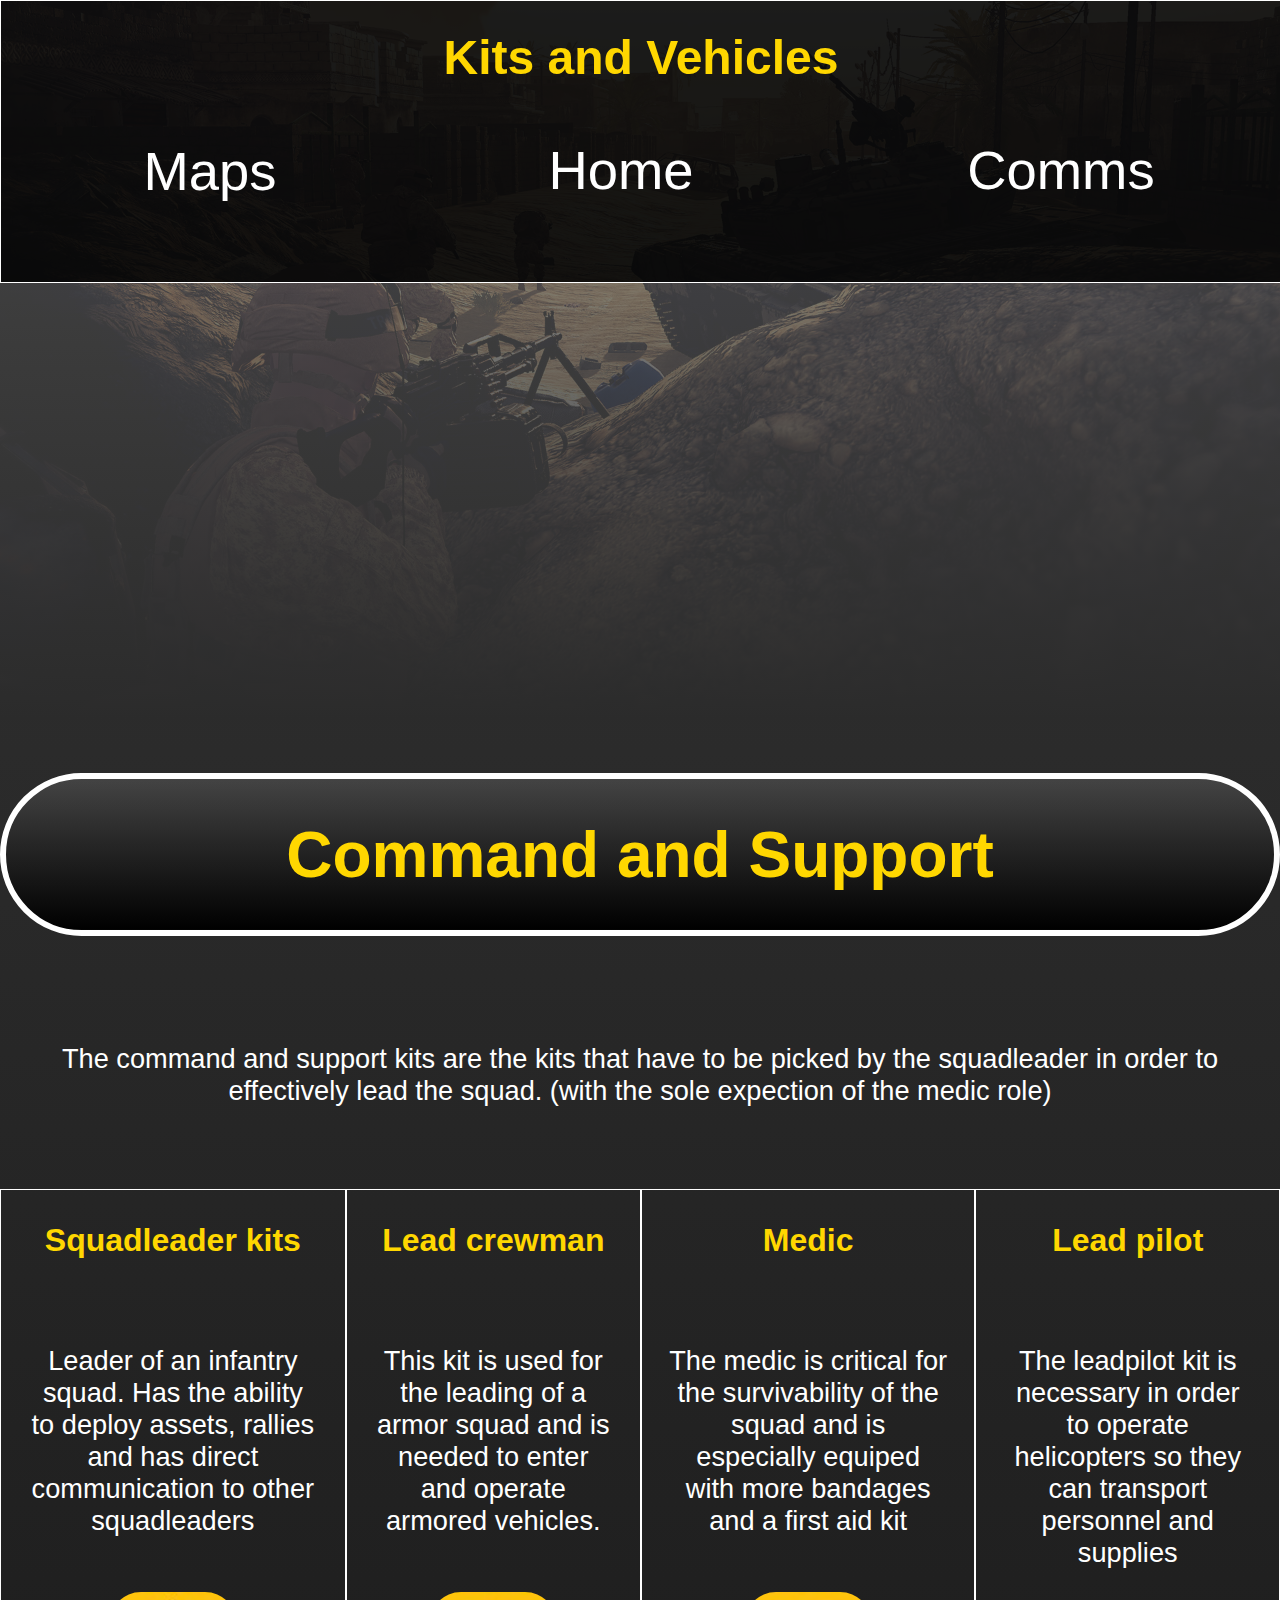
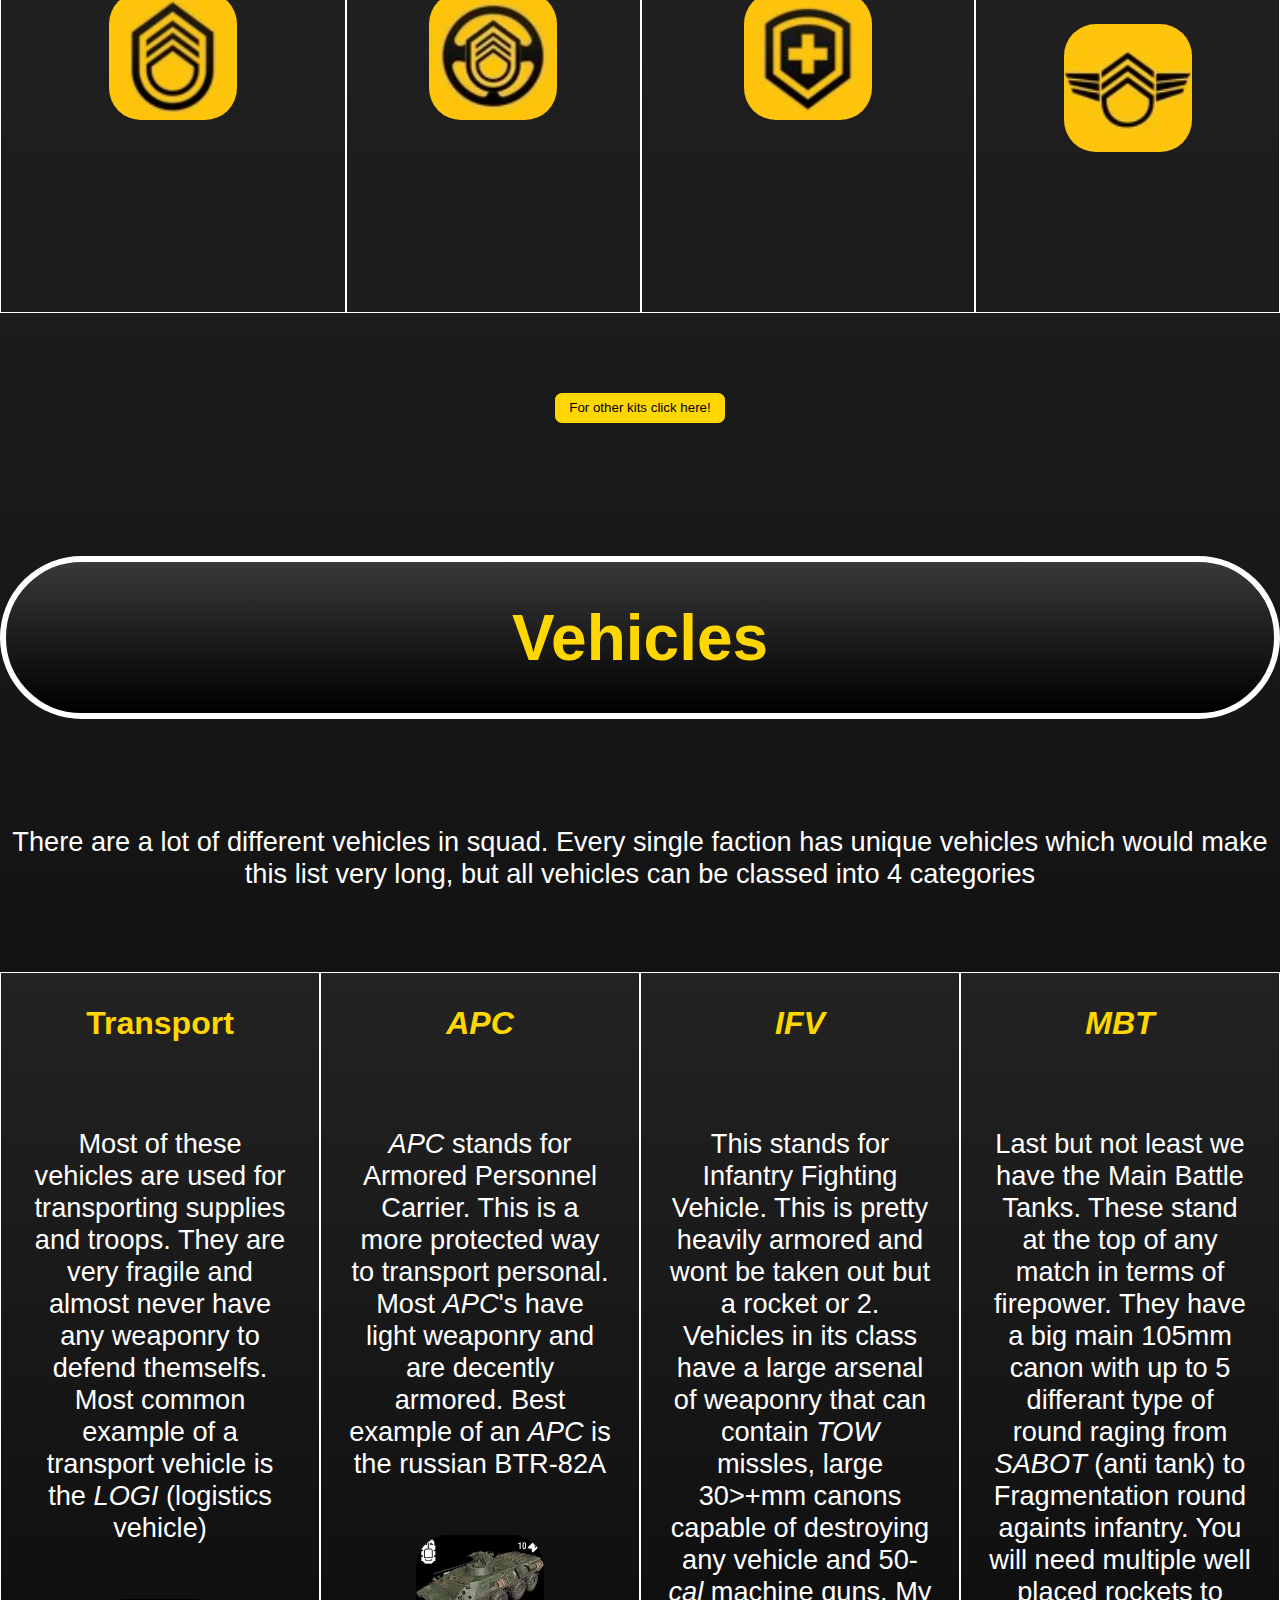
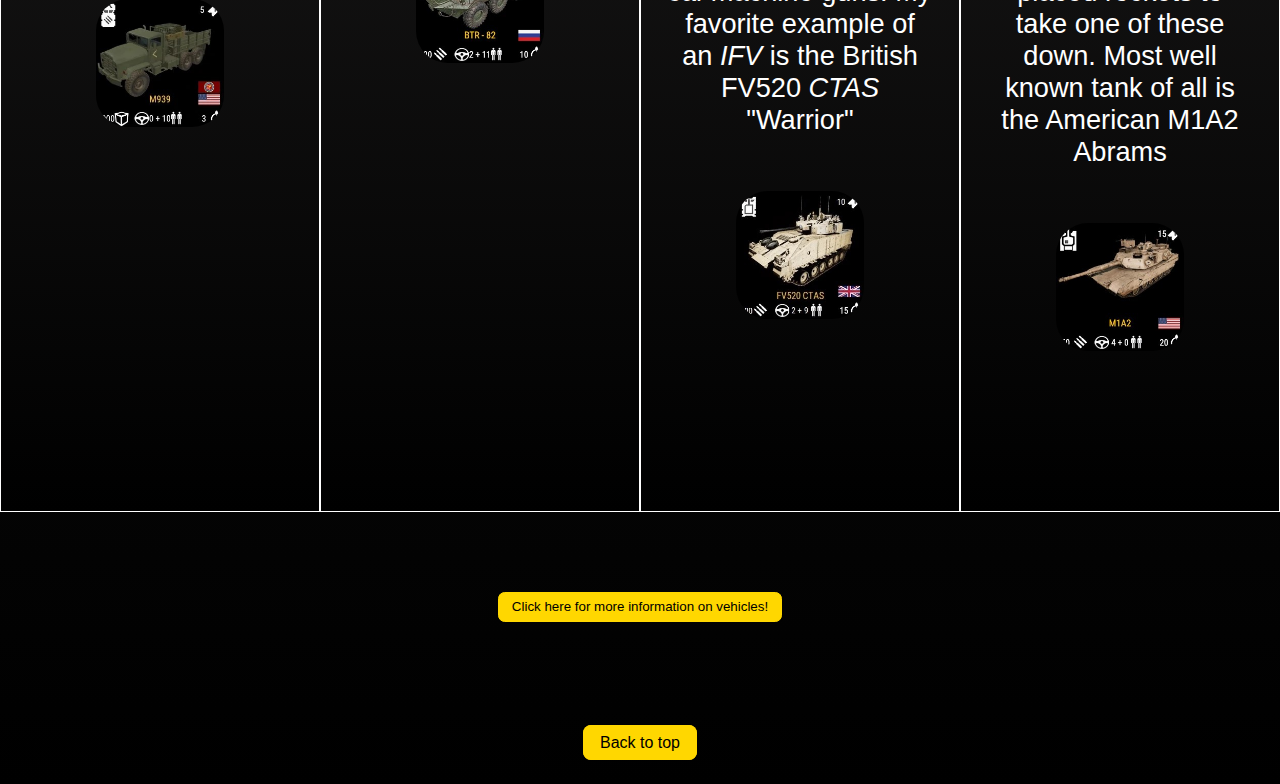
<file: kits_and_vehicles.html>
<!DOCTYPE html>
<html lang="en">
<head>
    <link rel="stylesheet" href="stylesheet.css">
    <meta charset="UTF-8">
    <meta name="viewport" content="width=device-width, initial-scale=1.0">
    <title>Kits and Vehicles</title>
</head>
<body class="kits">
    <header>
        <h1>Kits and Vehicles</h1>
        <nav>
            <ul>
                <li><a href="maps.html">Maps</a></li>
                <li><a href="index.html">Home</a></li>
                <li><a href="comms_and_strats.html">Comms</a></li>
            </ul>
        </nav>
    </header>
    <div class="background_container"></div>
    <main>
        <h2>Command and Support</h2>
        <p>The command and support kits are the kits that have to be picked by the squadleader in order to effectively lead the squad. (with the sole expection of the medic role)</p>
        <div>
            <section>
                <h3>Squadleader kits</h3>
                <p>Leader of an infantry squad. Has the ability to deploy assets, rallies and has direct communication to other squadleaders</p>
                <img src="images/icon_squad_leader_kit.jpg" alt="Icon of the squadleader kit"><!-- https://squad.fandom.com/wiki/Kit_Role_Selection -->
            </section>
            <section>
                <h3>Lead crewman</h3>
                <p>This kit is used for the leading of a armor squad and is needed to enter and operate armored vehicles.</p>
                <img src="images/icon_lead_crewman_kit.jpg" alt="Icon of the Lead crewman kit"><!-- https://squad.fandom.com/wiki/Kit_Role_Selection -->
            </section>
            <section>
                <h3>Medic</h3>
                <p>The medic is critical for the survivability of the squad and is especially equiped with more bandages and a first aid kit</p>
                <img src="images/icon_medic_kit.jpg" alt="Icon of the Medic kit"><!-- https://squad.fandom.com/wiki/Kit_Role_Selection -->
            </section>
            <section>
                <h3>Lead pilot</h3>
                <p>The leadpilot kit is necessary in order to operate helicopters so they can transport personnel and supplies</p>
                <img src="images/icon_lead_pilot_kit.jpg" alt="Icon of the Lead pilot kit"><!-- https://squad.fandom.com/wiki/Kit_Role_Selection -->
            </section>

        </div>
        <div><button>For other kits click here!</button></div>
        <h2>Vehicles</h2>
        <p>There are a lot of different vehicles in squad. Every single faction has unique vehicles which would make this list very long, but all vehicles can be classed into 4 categories</p>
        <div>
            <div>
                <section>
                    <h3>Transport</h3>
                    <p>Most of these vehicles are used for transporting supplies and troops. They are very fragile and almost never have any weaponry to defend themselfs. Most common example of a transport vehicle is the <abbr title="Logistics Vehicle">LOGI</abbr> (logistics vehicle)</p>
                    <img src="images/LOGI.jpg" alt="Image of the American logistics vehicle"><!-- https://squad.fandom.com/wiki/M939_Truck -->
                </section>
                <section>
                    <h3><abbr title="Armored Personnel Carrier">APC</abbr></h3>
                    <p><abbr title="Armored Personnel Carrier">APC</abbr> stands for Armored Personnel Carrier. This is a more protected way to transport personal. Most <abbr title="Armored Personnel Carrier">APC</abbr>'s have light weaponry and are decently armored. Best example of an <abbr title="Armored Personnel Carrier">APC</abbr> is the russian BTR-82A</p>
                    <img src="images/BTR-82A.jpg" alt="Image of the russian BTR-82A"><!-- https://static.wikia.nocookie.net/squad_gamepedia/images/6/67/BTR-82A_IFV_Statistic.jpg/revision/latest?cb=20190818102925 -->
                </section>
                <section>
                    <h3><abbr title="Infantry Fighting Vehicle">IFV</abbr></h3>
                    <p>This stands for Infantry Fighting Vehicle. This is pretty heavily armored and wont be taken out but a rocket or 2. Vehicles in its class have a large arsenal of weaponry that can contain <abbr title="Tube-launched Optically-tracked Wire-guided">TOW</abbr> missles, large 30>+mm canons capable of destroying any vehicle and 50-<abbr title="Caliber">cal</abbr> machine guns. My favorite example of an <abbr title="Infantry Fighting Vehicle">IFV</abbr> is the British FV520 <abbr title="The Case Telescoped Armament System">CTAS</abbr> "Warrior"</p>
                    <img src="images/CTAS.jpg" alt="Image of the British CTAS"><!-- https://www.google.com/url?sa=i&url=https%3A%2F%2Fsquad.fandom.com%2Fwiki%2FFV520&psig=AOvVaw2_ljlvlLKz6gDF7XrDpNnT&ust=1702841580074000&source=images&cd=vfe&opi=89978449&ved=0CBEQjRxqFwoTCMDEr67ZlIMDFQAAAAAdAAAAABAD -->
                </section>
                <section>
                    <h3><abbr title="Main Battle Tank">MBT</abbr></h3>
                    <p>Last but not least we have the Main Battle Tanks. These stand at the top of any match in terms of firepower. They have a big main 105mm canon with up to 5 differant type of round raging from <abbr title="Armor-Piercing, Fin-Stabilized, Discarding">SABOT</abbr> (anti tank) to Fragmentation round againts infantry. You will need multiple well placed rockets to take one of these down. Most well known tank of all is the American M1A2 Abrams</p>
                    <img src="images/abrams.jpg" alt="Image of the American M1A2 tank"><!-- https://www.google.com/url?sa=i&url=https%3A%2F%2Fsquad.fandom.com%2Fwiki%2FM1A2&psig=AOvVaw1uXh-EqQhAGrzgICfRrFzu&ust=1702841593853000&source=images&cd=vfe&opi=89978449&ved=0CBEQjRxqFwoTCJDFn7XZlIMDFQAAAAAdAAAAABAD -->
                </section>
            </div>
        </div>
        <div><button>Click here for more information on vehicles!</button></div>
    </main>
    <footer>
        <a href="#top" id="back_to_top">Back to top</a>
    </footer>
</body>
</html>
</file>
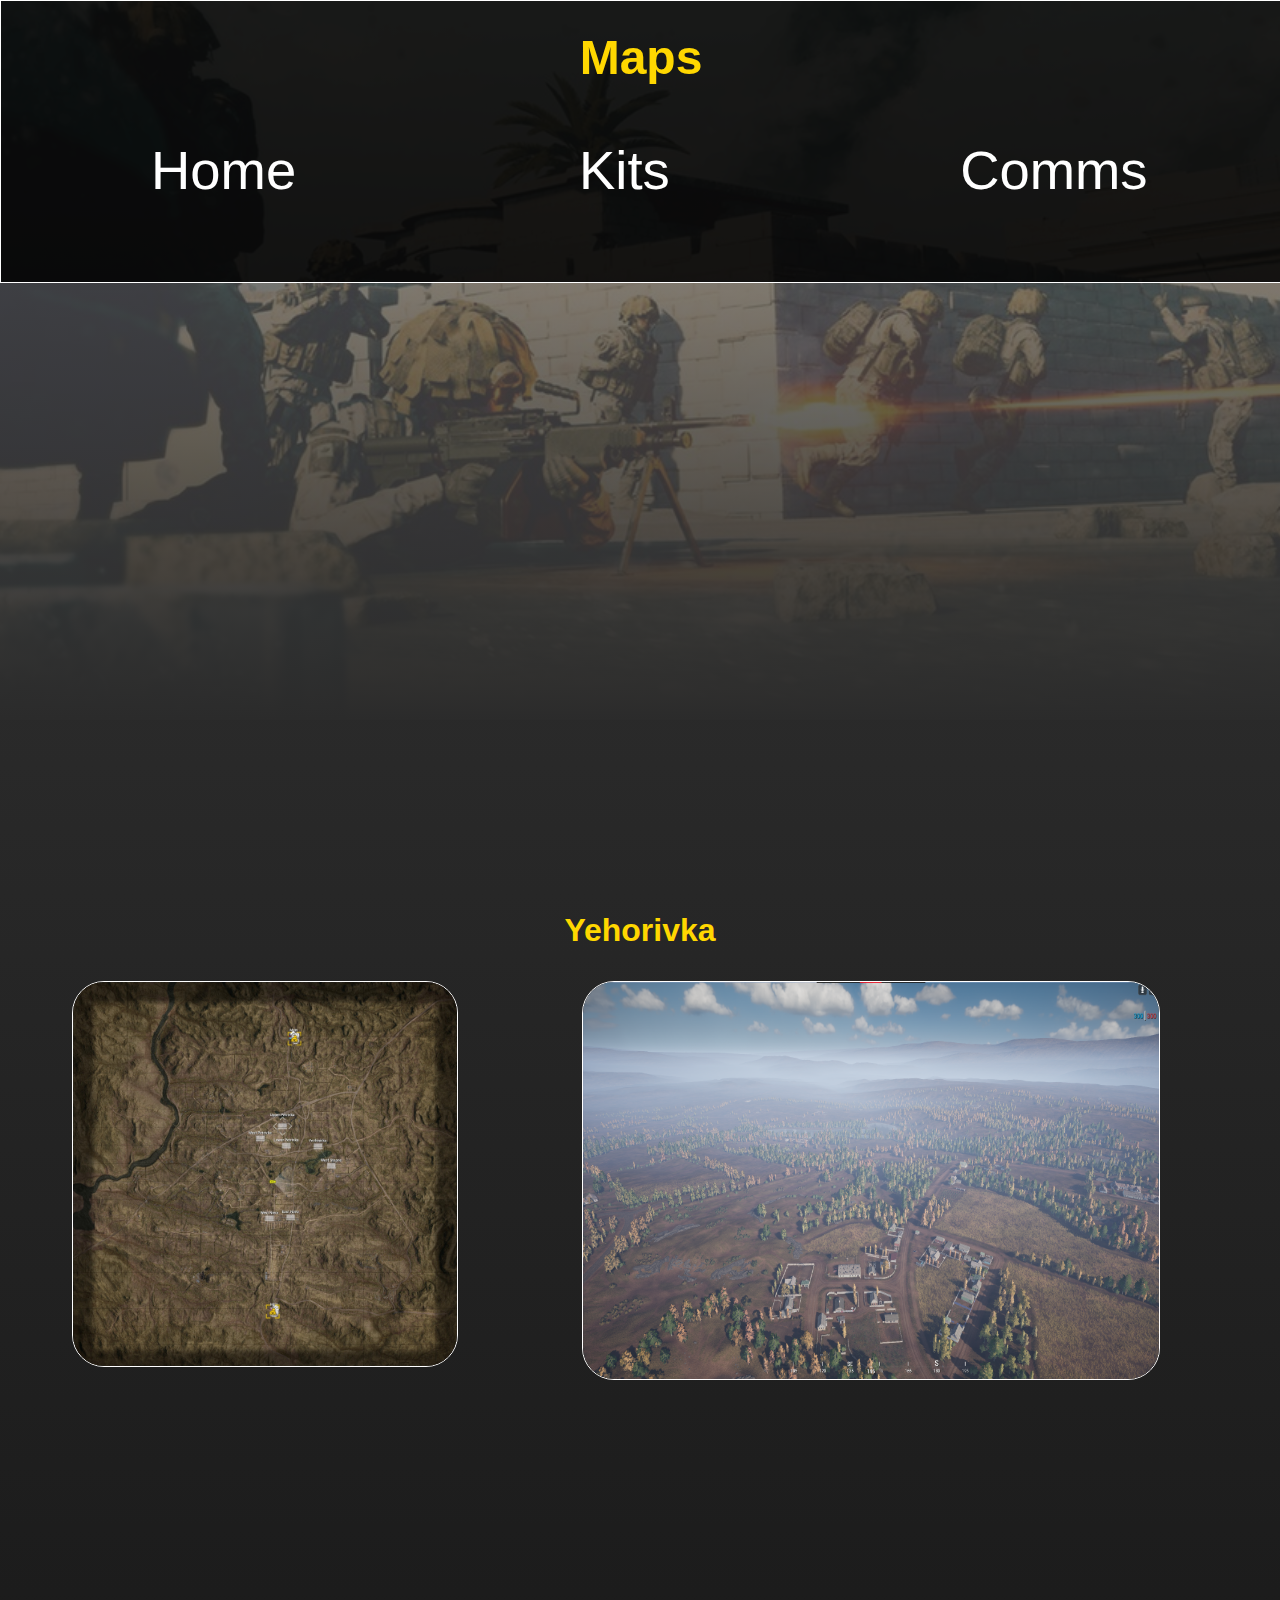
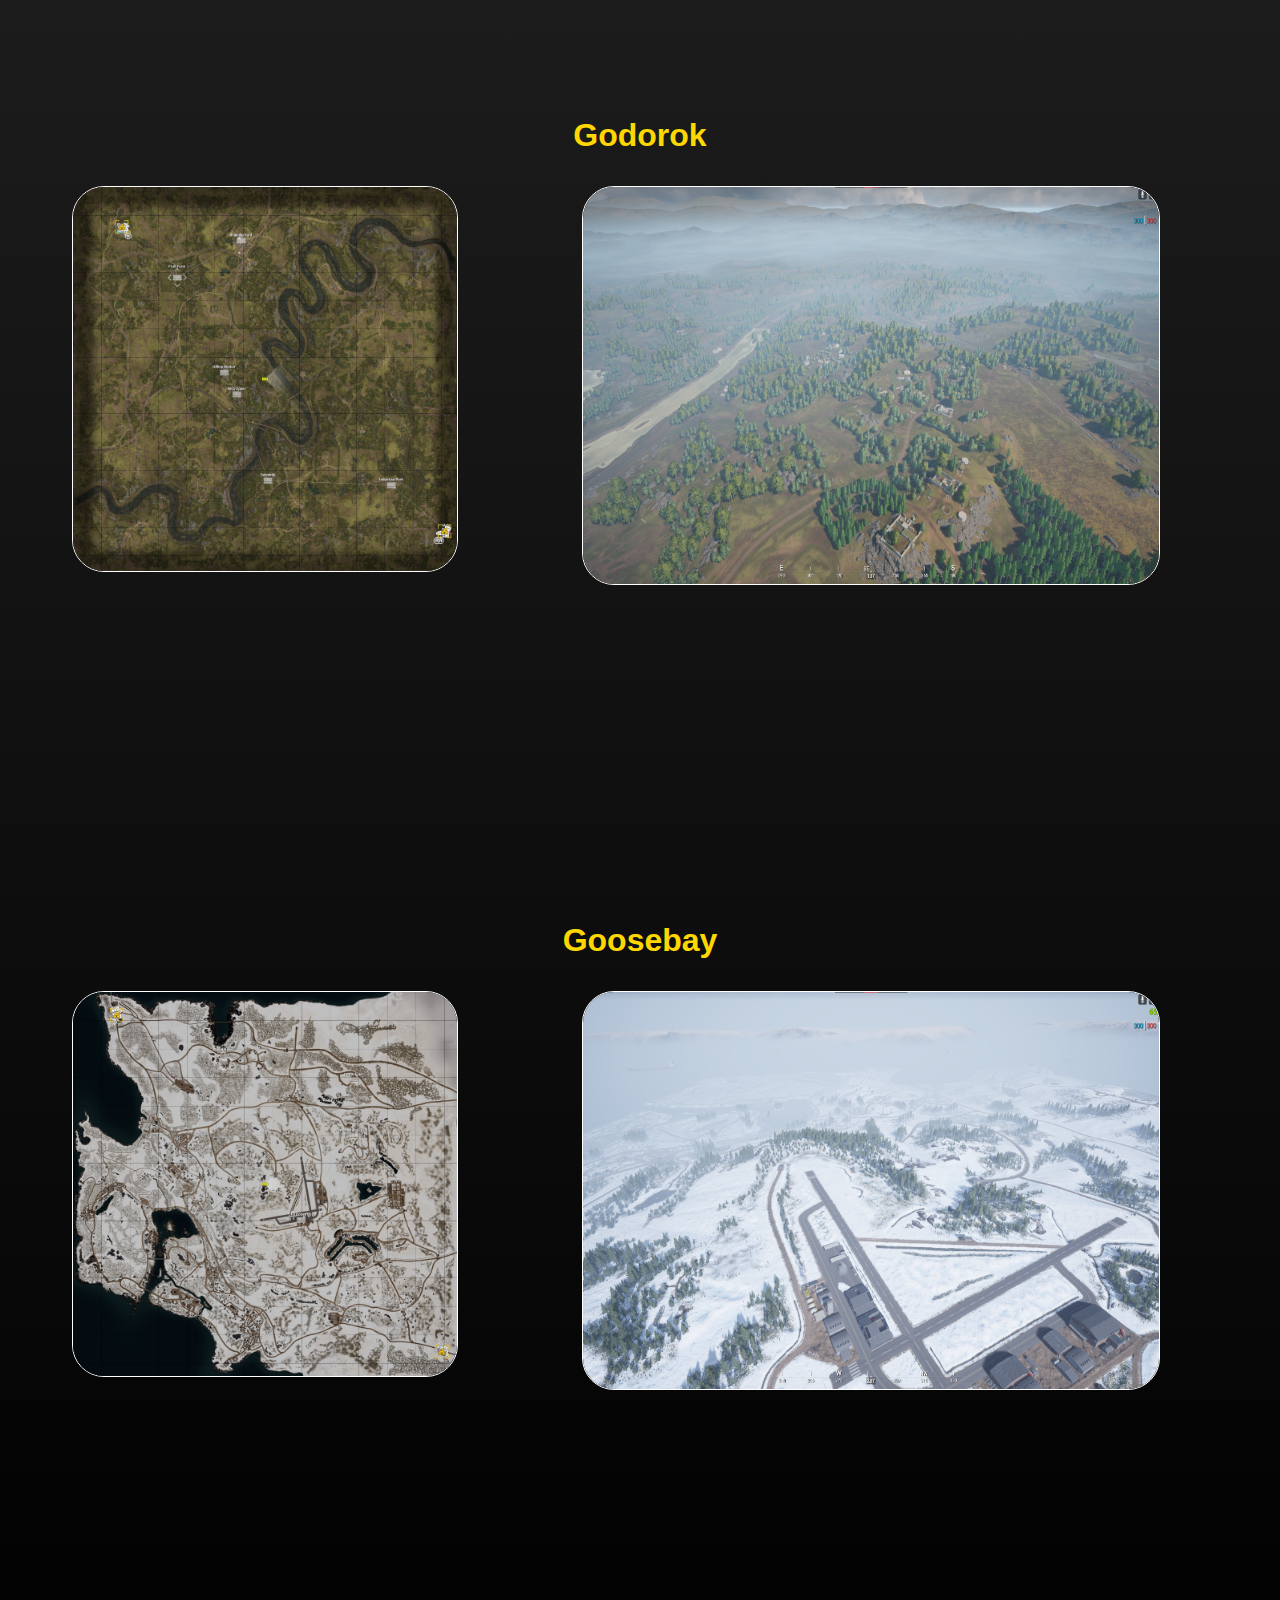
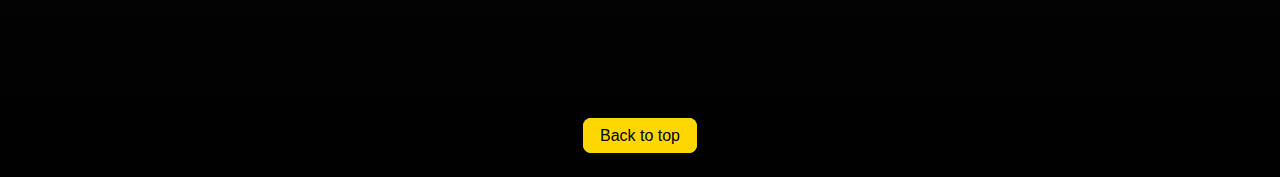
<file: maps.html>
<!DOCTYPE html>
<html lang="en">
<head>
    <link rel="stylesheet" href="stylesheet.css">
    <meta charset="UTF-8">
    <meta name="viewport" content="width=device-width, initial-scale=1.0">
    <title>Maps</title>
</head>
<body class="maps">
    <header>
        <h1>Maps</h1>
        <nav>
            <ul>
                <li><a href="index.html">Home</a></li>
                <li><a href="kits_and_vehicles.html">Kits</a></li>
                <li><a href="comms_and_strats.html">Comms</a></li>
            </ul>
        </nav>
    </header>
    <div class="background_container"></div>
    <main>
        <div>
            <h3>Yehorivka</h3>
            <article>
                <div class="card_container">
                    <div class="card">
                        <div class="front">
                            <img src="images/yeho_map.jpg" alt="Image of a map of Yehorivka"><!-- https://squadmaps.com -->
                        </div>
                        <div class="back">
                            <h5>Yehorivka</h5>
                            <p>Yehorivka Better known as Yeho is an Eastern European map, with large terrain, two highways, and two central villages: Petrivka and Novo. The map is characterized by large open plains, patches of forest, some scattered villages, and an industrial storage site roughly in the center of the map.
                            </p>
                                
                        </div>
                    </div>
                </div>
               <img src="images/yeho_freecam.png" alt="Screenshot from an in game look over Yehorivka"><!-- Taken by myself in game -->
            </article>
        </div>
        <div>
            <h3>Godorok</h3>
            <article>
                <div class="card_container">
                    <div class="card">
                        <div class="front">
                            <img src="images/gorodok_AAS_v1.jpg" alt="Image of a map of Gorodok"><!-- https://squadmaps.com -->
                        </div>
                        <div class="back">
                            <h5>Gorodok</h5>
                            <p>Gorodok is an Eastern European map, located near a river in the present day Russia with large expansive hilly terrain with some forest coverage. It contains two main settlements called upper and lower niva along with a highground settlement called Radiotower</p>
                        </div>
                    </div>
                </div>
               <img src="images/gorodok_freecam.png" alt="Screenshot from an in game look over Gorodok"><!-- Taken by myself in game -->
            </article>
        </div>
        <div>
            <h3>Goosebay</h3>
            <article>
                <div class="card_container">
                    <div class="card">
                        <div class="front">
                            <img src="images/goosebay_AAS_v1.jpg" alt="Image of a map of Goosebay"><!-- https://squadmaps.com -->
                        </div>
                        <div class="back">
                            <h5>Goosebay</h5>
                            <p>Located on the coast of  northern Canada, Happy Valley-Goose Bay is the largest population centre in the region. Canadian Forces Base Goose Bay has a large airfield and military base. The map is hilly and has a lot of forrest coverage along with a couple small villages near the bay.
                            </p>
                        </div>
                    </div>
                </div>
                <img src="images/goosebay_freecam.png" alt="Screenshot from an in game look over Goosebay"><!-- Taken by myself in game -->
            </article>
        </div>
    </main>
    <footer>
        <a href="#top" id="back_to_top">Back to top</a>
    </footer> 
</body>
</html>
</file>
<file: stylesheet.css>
body{
    background: linear-gradient(rgb(53, 53, 53), black);
    color: white;
    margin: 0;
    cursor:crosshair;
    font-family: 'Segoe UI', Tahoma, Geneva, Verdana, sans-serif;
}
h2{
    color: gold;
}

h5, h3{
    color: gold;
    font-size: 2em;
}
p, ul{
    font-size: 1.7em;
}
h2{
    text-align: center;
    font-size: 4em;
    background: linear-gradient(rgba(101, 101, 101, 0.427), rgb(0, 0, 0));
    background-position: center;
    padding-top: 3%;
    padding-bottom: 3%;
    border-style: ridge;
    border-radius: 2em;
    border: solid white 0.1em;
}
abbr{
    text-decoration: none;
    font-style: italic;
    font-family: 'Lucida Sans', 'Lucida Sans Regular', 'Lucida Grande', 'Lucida Sans Unicode', Geneva, Verdana, sans-serif;
}
a:active, a:focus{
    color: gold;
    background-color: black;
    border-radius: 2em  ;
    border: dashed 0.1em gold   ;
    transform: scale(1.5);
}
/* Backbone rules/////////////////////////////////////////////////////////////// */
/* Background images/////////////////////////////////////////////////////////////// */
.index .background_container{
    margin-top: 0;
    height: 80vh;
    background: linear-gradient(rgba(128, 128, 128, 0.575), rgb(43, 43, 43)), url(images/bigg_background_image.jpg);/* https://www.google.com/url?sa=i&url=https%3A%2F%2Fsquad.fandom.com%2Fwiki%2FSquad_Wiki&psig=AOvVaw1vOPXWxzQHRGtNBVOaQckE&ust=1702841697462000&source=images&cd=vfe&opi=89978449&ved=0CBEQjRxqFwoTCKjPg-bZlIMDFQAAAAAdAAAAABAD */
    background-size: cover;
    background-position: center;
    background-repeat: no-repeat;

}
.maps .background_container{
    margin-top: 0;
    height: 80vh;
    background: linear-gradient(rgba(128, 128, 128, 0.575), rgb(43, 43, 43)), url(images/other_big_background_image.jpg);/* https://www.google.com/url?sa=i&url=https%3A%2F%2Fgg.deals%2Ffreebie%2Ffree-weekend-on-steam-squad%2F&psig=AOvVaw05lCfj42Ku5uoT0stxQtIl&ust=1702841853003000&source=images&cd=vfe&opi=89978449&ved=0CBEQjRxqFwoTCPjOy7HalIMDFQAAAAAdAAAAABAM */
    background-size: cover;
    background-position: center;
    background-repeat: no-repeat;
}
.comms .background_container{
    margin-top: 0;
    height: 80vh;
    background: linear-gradient(rgba(128, 128, 128, 0.575), rgb(43, 43, 43)), url(images/tank_soldier_background.jpg);/* https://www.google.com/url?sa=i&url=https%3A%2F%2Fwallpapercave.com%2Fsquad-game-wallpapers&psig=AOvVaw1vOPXWxzQHRGtNBVOaQckE&ust=1702841697462000&source=images&cd=vfe&opi=89978449&ved=0CBEQjRxqFwoTCKjPg-bZlIMDFQAAAAAdAAAAABAI */
    background-size: cover;
    background-position: center;
    background-repeat: no-repeat;
}
.kits .background_container{
    margin-top: 0;
    height: 80vh;
    background: linear-gradient(rgba(128, 128, 128, 0.575), rgb(43, 43, 43)), url(images/RPK_implacement_background.jpg);/* https://www.google.com/url?sa=i&url=https%3A%2F%2Fwww.nexus.gg%2Fvulcanhdgaming%2Fsquad&psig=AOvVaw05lCfj42Ku5uoT0stxQtIl&ust=1702841853003000&source=images&cd=vfe&opi=89978449&ved=0CBEQjRxqFwoTCPjOy7HalIMDFQAAAAAdAAAAABAD */
    background-size: cover;
    background-position: center;
    background-repeat: no-repeat;
}
 /* Background image/////////////////////////////////////////////////////////////// */
 /* Header/////////////////////////////////////////////////////////////// */

header{
    width: 100vw;
    position: fixed;
    background-color: rgba(0, 0, 0, 0.849);
    text-align: center;
    transition: all 200ms ease;
    border: white double 0.1rem;
}
h1{
    margin: 1rem;
    font-size: 1.5em;
    color: gold;
}
nav ul li a, nav ul li{
    text-decoration: none;
    list-style: none;
    color: white;
}
nav ul{
    display: flex;
    width: auto;
    transition-timing-function:cubic-bezier(0.68, -0.55, 0.265, 1.55);
    justify-content: space-around;
    padding: 0;
}
nav ul li a{
    padding-right: 5%;
    padding-left: 5%;
    padding-bottom: 2%;
    padding-top: 0.5%;
}
header:hover{
    padding-top: 1%;
    padding-bottom: 2%;
    font-size: 2em;
   
}
nav ul li:hover{
    font-size: 150%;
    transition-duration: 400ms ;
    transition: all 200ms ease;
    display: flex;
    justify-content: space-around;
}
nav ul li a{
    transition: all 200ms ease;
}
/* Header////////////////////////////////////////////////////////////////////////////////////////////////////////////////////////////// */
/* Maps///////////////////////////////////////////////////////////////////////////////////////////////////////////////////////////////////////////// */
.maps main{
    display: flex;
    flex-direction: column;
    justify-content: center;
    text-align: center;
}
.maps div{
    padding-left: 2%;
    padding-right: 2%;
    margin-bottom: 10rem;
}
.maps main article{
    display: flex;
}
.maps main article img:nth-child(2){
    width: 70rem;
    height: 50rem;
    width: 45vw;
    height: 31vw;
    margin-left: 10%;
    border-radius: 2rem;
    border: 0.1em solid white;
}
/* Flip card on Maps///////////////////////////////////// */
.card_container {
    width: 30vw;
    height: 30vw;  
}
.card_container:hover .card{
    transform: rotateY(180deg);
}
.card
{
    height: 100%;
    width: 100%;
    transition: all 1000ms;
    transform-style: preserve-3d;
}
.front, .back{
    height: 100%;
    width: 100%;
    border-radius: 2em;
    position: absolute;
    backface-visibility: hidden;
}
.front img{
    width: 30vw;
    height: 30vw;
    border-radius: 2em;
    border: 0.1em solid white;
}
.back{
    background:linear-gradient(rgb(43,43,43), black);
    text-align: center;
    transform: rotateY(180deg);
    justify-content: center;
    align-items: center;
    border: 0.1em solid white;
}
/* Flip card on Maps///////////////////////////////////// */
/* Maps////////////////////////////////////////////////////////////////////////////////////////////////////////////////////////////////////////// */
/* Index////////////////////////////////////////////////////////////////////////////////////////////////////////////////////////////// */
.index main{
    margin: 1%;
}
.index main div img{
    width: 80%;
}
.index main div{
    border: 0.1em solid white;
    border-radius: 1rem;
    width: 100%;
    height: auto;
}
.index main div{
    display: flex;
    flex-direction: row;
}
.index main div img{
    width: 80%;
    height: auto;
}
.index main div div{
    display: block;
    text-align: center;
}
.index main div:last-of-type div{
    background-color: rgb(34,38,43);
}
/* Index////////////////////////////////////////////////////////////////////////////////////////////////////////////////////////////// */
/* Comms////////////////////////////////////////////////////////////////////////////////////////////////////////////////////////////// */
.comms main div{
    display: flex;
    flex-direction: column;
}

.comms main div:first-of-type section:first-of-type p{
    text-align: center;
    width: 70%;
    margin: auto;
}
.comms main div:first-of-type img:first-of-type{
    width: 50vw;
    align-self: center;
    padding-top: 2em;
}
.comms main div section h3:first-of-type{
    text-align: left;
}
.comms main div.armor{
    display: flex;
    flex-direction: row;
    border: solid white 0.1em;

}
.comms main div.armor section:first-of-type p {
    text-align: left;
    width: 70%;
    margin: 0;
}
.comms main div.armor section:first-of-type{
    margin-left: 2em;
}
.comms main div.armor img{
    align-self: center;
    margin-right: 2em;
    margin-bottom: 2em;

}
.comms main div section:nth-child(4){
    padding-top: 2em;
    border: solid white 0.1em;
}
.comms main div section:nth-child(4) p, .comms main div section:nth-child(4) h3 {
    padding-top: 2em;
    width: 50vw;
    margin: auto;
    text-align: center;
}
.comms main div section:nth-child(4) ul{
    display: flex;
    justify-content: space-around;
    list-style: none;
    margin-top: 2em;
    padding: 2em;
    border: solid;
}

.comms main div section:nth-child(4) div:only-of-type{
    display: flex;
    flex-direction: row;
    justify-content: space-between;
}
.comms main div section:nth-child(4) div:only-of-type div img{
    width: 45vw;
    margin: 2em;
    border-radius: 3em;
}
.comms main div:nth-child(5) button, .comms main div:last-child div:last-child button {
    width: 10em;
    align-self: center;
    margin-top: 2em;
   
}
.comms main div:last-child div:last-child button{
    width: 15em;
}

.comms ul p{
    font-size: 1em;
} /* Because font size in the p and in the ul is increased bij 1,7em. without this line the p within this ul will be 2x larger then its supposed to be */
.comms main div section div{
    text-align: center;
}
.comms main div:nth-last-child(1) section ul{
    display: flex;
    flex-direction: row;
    padding: 1em;
    list-style:none;
    text-align: center;
}
.comms main div:nth-last-child(1) section ul li{
 border: solid 0.1em white;
 padding: 1em;

}
.comms main div:nth-last-child(1) section ul img{
    width: 20vw;
    height: 20vh;
}
/* Comms/////////////////////////////////////////////////////////////// */
/* Kits and vehicles/////////////////////////////////////////////////////////////// */
.kits main div section{
    display: flex;
    flex-direction: column;
    border: double white 0.1em;
}
.kits main div{
    display: flex;
}

.kits main div section img{
    width: 10vw;
    align-self: center;
    border-radius: 2em;  
}
.kits main div section{
    padding-bottom: 10em;
}

.kits main div section p{
    padding: 1em;
}
.kits{
    text-align: center;
}

.kits main div div section {
    width:fit-content;
    background: linear-gradient(rgb(36, 35, 35), black);
}
.kits main p:nth-last-of-type(2), .kits main p:nth-last-child(3){
    padding-top: 2em;
    padding-bottom: 2em;
}
.kits main div:nth-child(4), .kits main div:nth-child(8){
    justify-content: center;
    padding: 5em;
}
/* Kits and vehicles/////////////////////////////////////////////////////////////// */
/* Footer///////////////////////////////////////////////////////////////  */
footer{
    text-align: center;
    padding-top: 2em;
    padding-bottom: 2em;
}
/* back to top button///////////////////////////////////////////////////////////////  */
#back_to_top, button{
    justify-content: center;
    bottom: 1vh;
    padding: 0.5em 1em;
    background-color: gold;
    color: rgb(0, 0, 0);
    text-decoration: none;
    border-radius: 0.5em;
    transition: all 0.3s;
    border: gold solid 0.1em;
}

#back_to_top:hover, div button:hover, #back_to_top:focus, div button:focus{
    background-color: #000000;
    color: gold;
    border: 0.1em dashed gold;
    border-radius: 2em;
    transform: scale(1.5);        
}
/* back to top button///////////////////////////////////////////////////////////////  */
/* Footer///////////////////////////////////////////////////////////////  */
</file>
